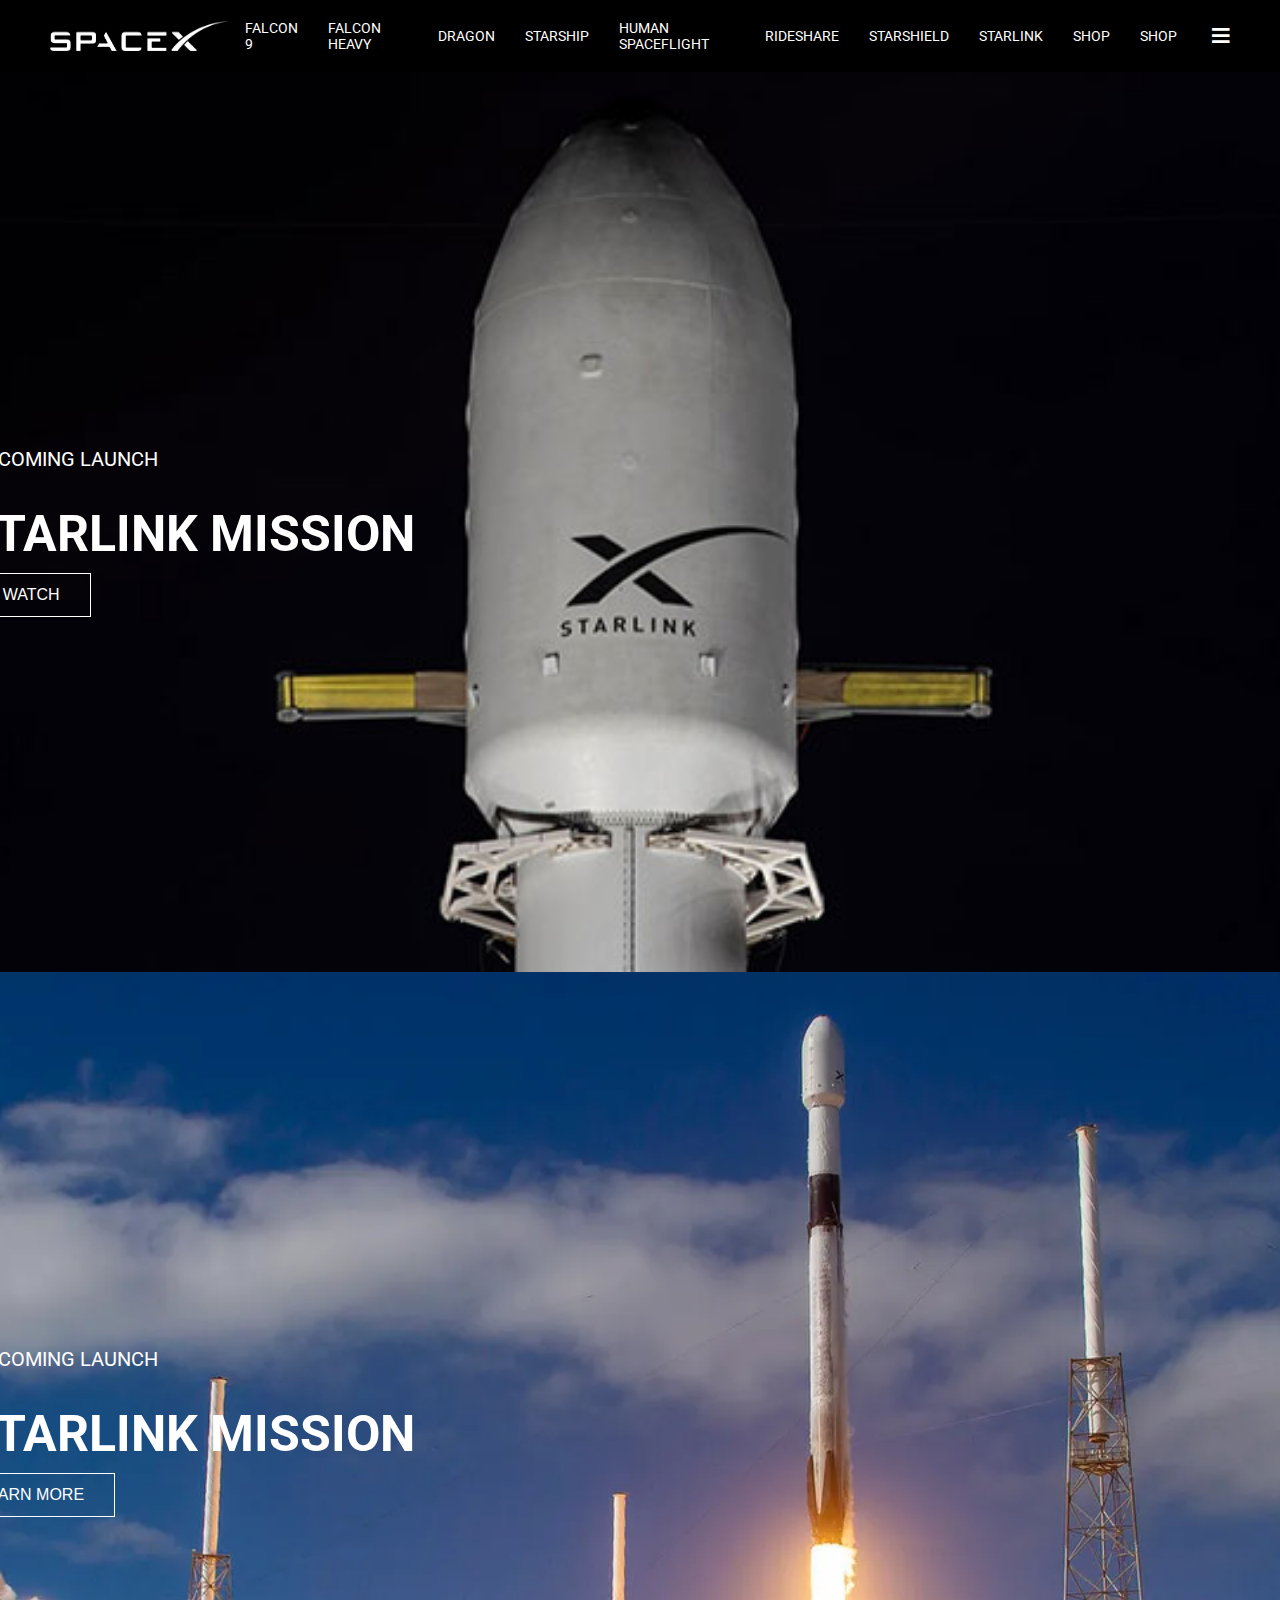
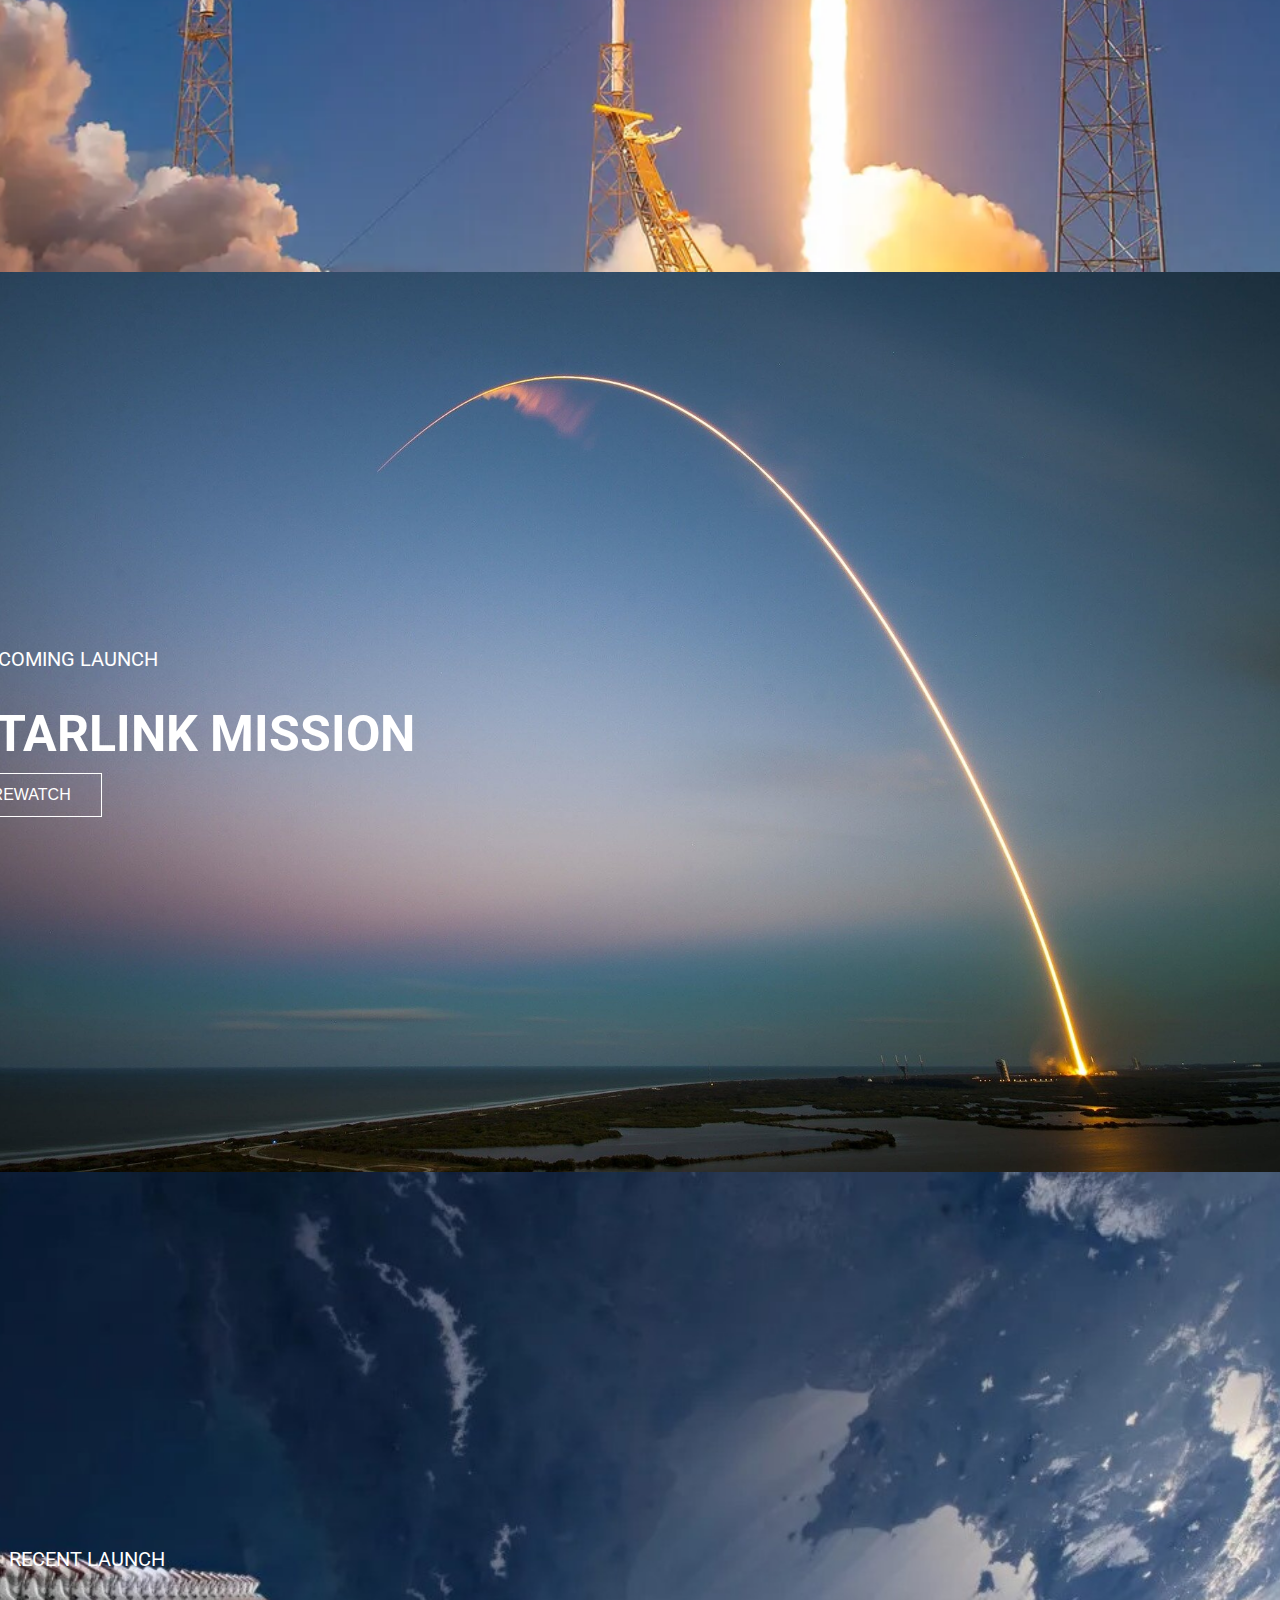
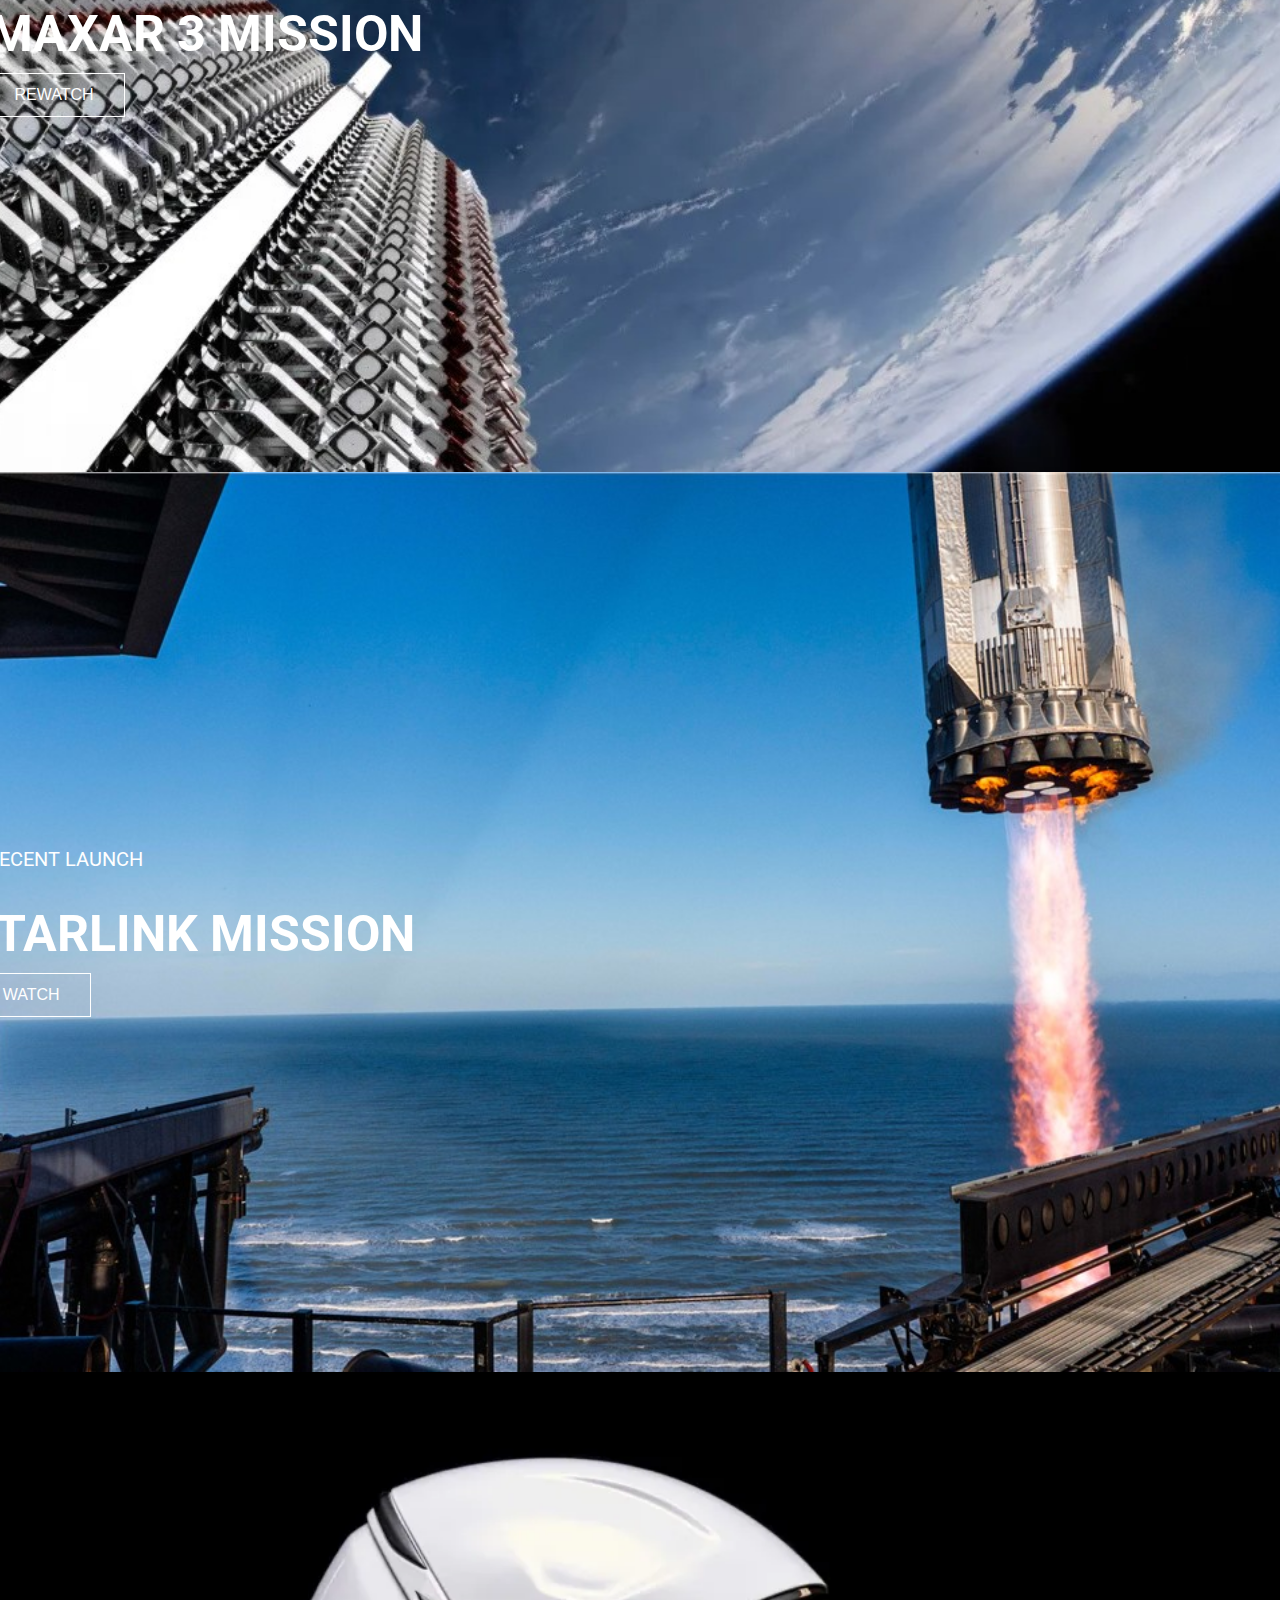
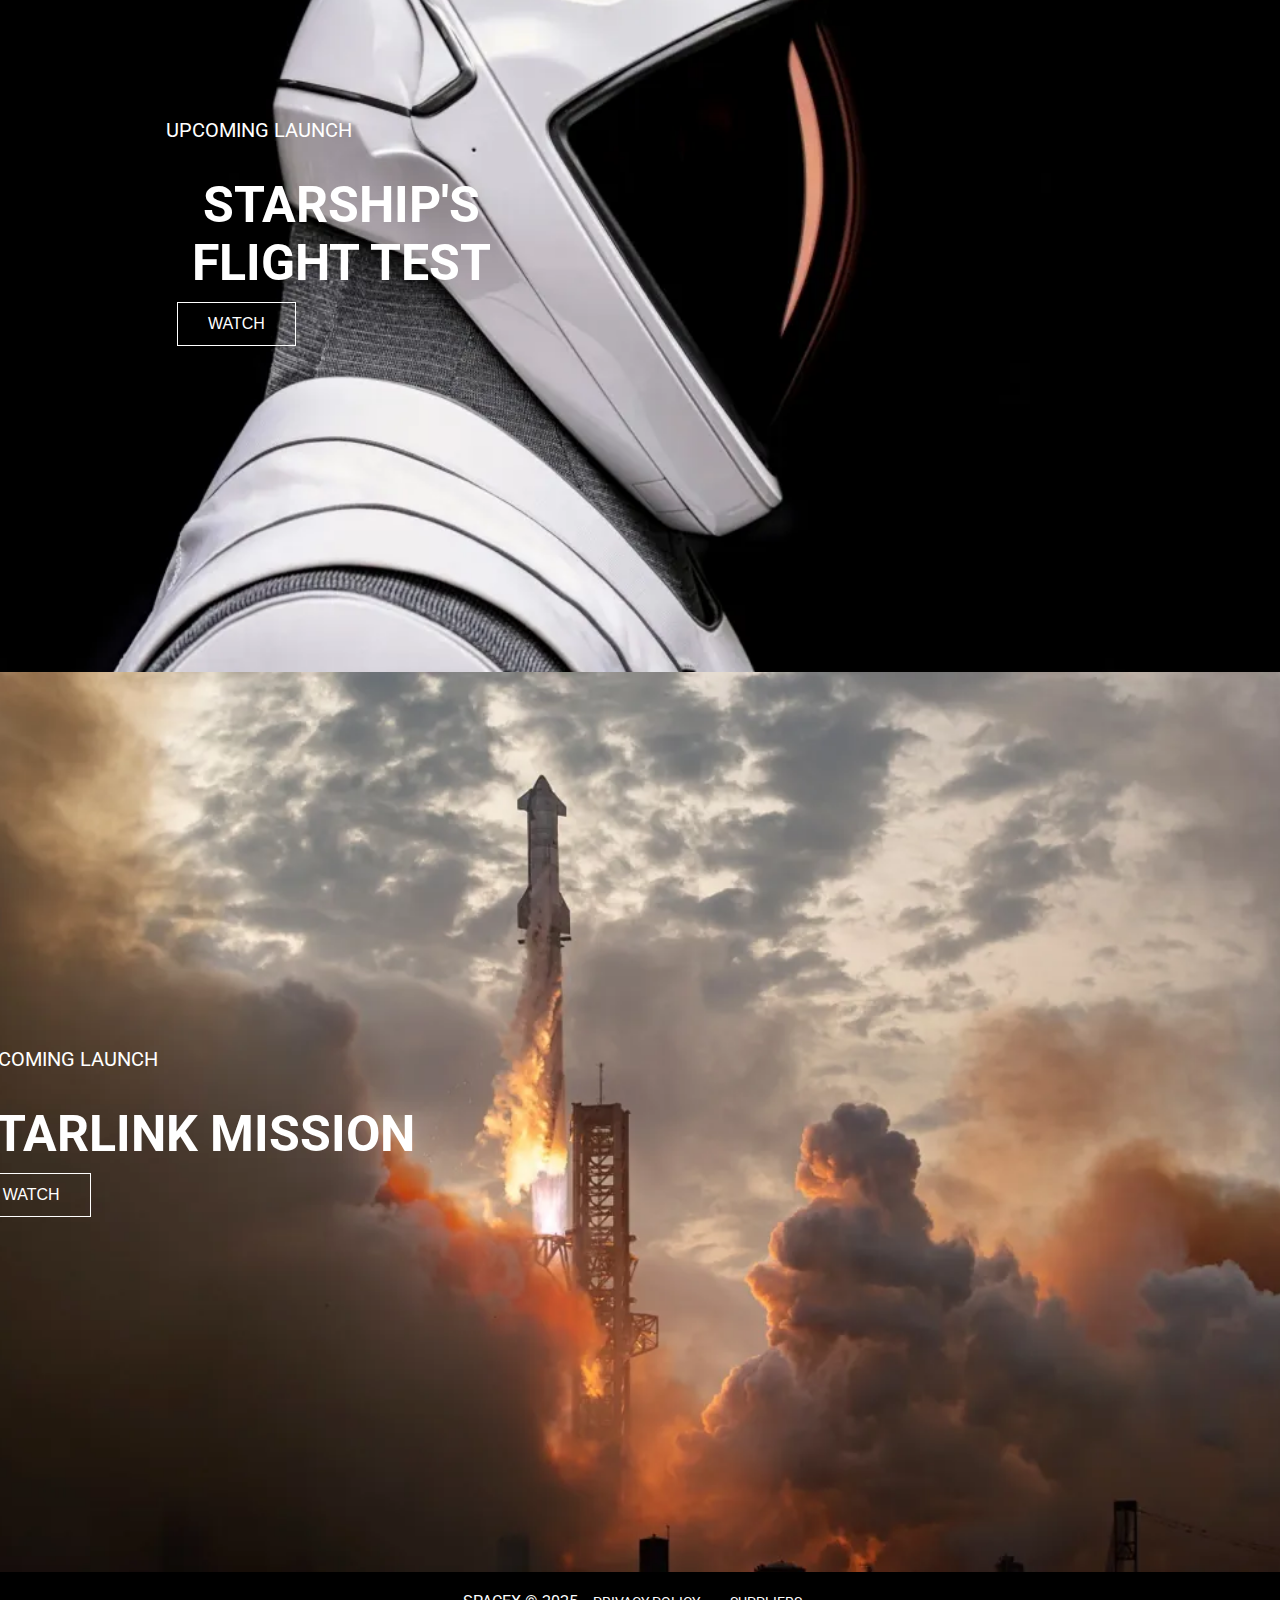
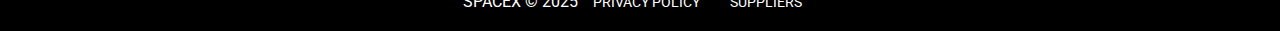
<file: index.html>
<!DOCTYPE html>
<html lang="en">
<head>
    <meta charset="UTF-8">
    <meta name="viewport" content="width=device-width, initial-scale=1.0">
    <title>SpaceX</title>
    <link href="https://cdnjs.cloudflare.com/ajax/libs/font-awesome/5.15.3/css/all.min.css" rel="stylesheet"/>
    <link href="https://fonts.googleapis.com/css2?family=Roboto:wght@400;700&display=swap" rel="stylesheet"/>
    <link rel="stylesheet" href="style.css">
    <link rel="icon" href="download.png">
</head>
<body>
    <div class="topnav">
        <img alt="SpaceX logo" height="40" src="logoo.png" width="100"/>
        <div class="menu">
            <a href="missions.html">FALCON 9</a>
            <a href="rockets.html">FALCON HEAVY</a>
            <a href="launches.html">DRAGON</a>
            <a href="about.html">STARSHIP</a>
            <a href="#">HUMAN SPACEFLIGHT</a>
            <a href="#">RIDESHARE</a>
            <a href="#">STARSHIELD</a>
            <a href="#">STARLINK</a>
            <a href="#">SHOP</a>
        </div>
        <div class="menu">
            <a href="#">SHOP</a>
            <i class="fas fa-bars" onclick="toggleMenu()"></i>
        </div>
    </div>
    <div class="mobile-menu" id="mobileMenu">
        <a href="#">MISSION</a>
        <a href="#">LAUNCHES</a>
        <a href="#">CAREERS</a>
        <a href="#">UPDRADE</a>
        <a href="#">SHOP</a>
    </div>
    <div class="mobile-menu" id="mobileMenu">
        <a href="#">FALCON 9</a>
        <a href="#">FALCON HEAVY</a>
        <a href="#">DRAGON</a>
        <a href="#">STARSHIP</a>
        <a href="#">HUMAN SPACEFLIGHT</a>
        <a href="#">RIDESHARE</a>
        <a href="#">STARSHIELD</a>
        <a href="#">STARLINK</a>
        <a href="#">SHOP</a>
    </div>
    <div class="content-section">
        <img src="img1.jpg" alt="Launch">
        <div class="content">
            <p>UPCOMING LAUNCH</p>
            <h1>STARLINK MISSION</h1>
            <button>WATCH</button>
        </div>
    </div>
    <div class="content-section">
        <img src="img2.webp" alt="Launch">
        <div class="content">
            <p>UPCOMING LAUNCH</p>
            <h1>STARLINK MISSION</h1>
            <button>LEARN MORE</button>
        </div>
    </div>
    <div class="content-section">
        <img src="img3.jpg" alt="Launch">
        <div class="content">
            <p>UPCOMING LAUNCH</p>
            <h1>STARLINK MISSION</h1>
            <button>REWATCH</button>
        </div>
    </div>
    <div class="content-section">
        <img src="img4.jpg" alt="Launch">
        <div class="content">
            <p>RECENT LAUNCH</p>
            <h1>MAXAR 3 MISSION</h1>
            <button>REWATCH</button>
        </div>
    </div>
    <div class="content-section">
        <img src="img5.jpg" alt="Launch">
        <div class="content">
            <p>RECENT LAUNCH</p>
            <h1>STARLINK MISSION</h1>
            <button>WATCH</button>
        </div>
    </div>
    <div class="content-section">
        <img src="img6.webp" alt="Launch">
        <div class="content">
            <p>UPCOMING LAUNCH</p>
            <h1>STARSHIP'S <br> FLIGHT TEST</h1>
            <button>WATCH</button>
        </div>
    </div>
    <div class="content-section">
        <img src="img8.webp" alt="Launch">
        <div class="content">
            <p>UPCOMING LAUNCH</p>
            <h1>STARLINK MISSION</h1>
            <button>WATCH</button>
        </div>
    </div>
    <div class="footer">
        <div>SPACEX © 2025</div>
        <a href="#">PRIVACY POLICY</a>
        <a href="#">SUPPLIERS</a>
    </div>
    <script src="script.js"></script>
</body>
</html>
</file>
<file: style.css>
body {
    margin: 0;
    padding: 0;
    font-family: 'Roboto', sans-serif;
    color: white;
    background-color: black;
}
.topnav {
    display: flex;
    justify-content: space-between;
    align-items: center;
    padding: 20px 50px;
    background-color: black;
}
.topnav img {
    height: 30px;
    width: 180px;
    text-align: center;
}
.topnav a {
    color: white;
    text-decoration: none;
    margin: 0 15px;
    font-size: 14px;
}
.topnav .menu {
    display: flex;
    align-items: center;
}
.topnav .menu i {
    margin-left: 20px;
    font-size: 20px;
    cursor: pointer;
}
.mobile-menu {
    display: none;
    flex-direction: column;
    align-items: center;
    background-color: black;
    position: absolute;
    top: 70px;
    right: 0;
    margin-right: 2.5rem;
    z-index: 1;
}
.mobile-menu a:hover{
    color: grey;
}
.mobile-menu a {
    padding: 10px 0;
    width: 100%;
    text-align: right;
    margin-right: 6%;
    text-decoration: none;
    color: white;
    border-bottom: 0.3px solid rgb(77, 75, 75);
}
.content-section {
    display: flex;
    flex-direction: column;
    align-items: center;
    justify-content: center;
    text-align: center;
    height: 100vh;
    position: relative;
}
.content-section img {
    width: 100%;
    height: 100%;
    object-fit: cover;
    position: absolute;
    z-index: -1;
}
.content {
    z-index: 1;
    /* margin: 0;
    padding: 0; */
}
.content h1 {
    font-size: 50px;
    margin-bottom: 10px;
    margin-left: -200%;
}
.content p {
    font-size: 20px;
    margin-bottom: 20px;
    margin-left: -255%;
}
.content button {
    padding: 12px 30px;
    font-size: 16px;
    color: white;
    background: transparent;
    border: 1px solid white;
    cursor: pointer;
    margin-left: -270%;
}
.content button:hover {
    background-color: white;
    color: black;
}
.footer {
    display: flex;
    justify-content: center;
    align-items: center;
    padding: 20px;
    background-color: black;
    text-align: center;
}
.footer a {
    color: white;
    text-decoration: none;
    margin: 0 15px;
    font-size: 14px;
}
@media (max-width: 768px) {
    .topnav .menu a {
        display: none;
    }
    .topnav .menu i {
        display: block;
    }
    .mobile-menu {
        display: none;
    }
    .content h1 {
        font-size: 32px;
    }
    .content p {
        font-size: 16px;
    }
    .content button {
        padding: 10px 20px;
        font-size: 14px;
    }
}
</file>
